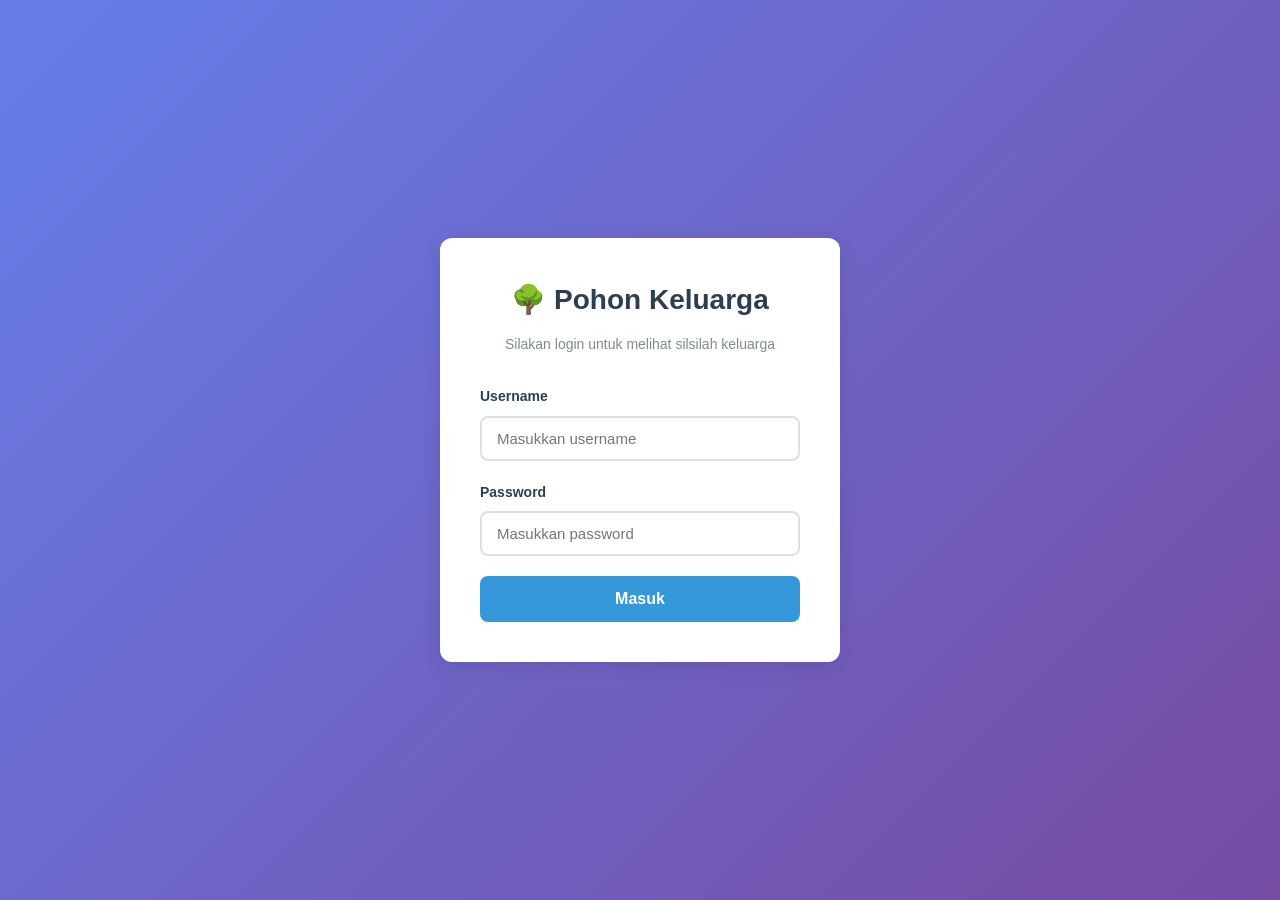
<file: index.html>
<!DOCTYPE html>
<html lang="id">
<head>
    <meta charset="UTF-8">
    <meta name="viewport" content="width=device-width, initial-scale=1.0">
    <title>Login - Pohon Keluarga</title>
    <link rel="stylesheet" href="./css/style.css">
</head>
<body>
    <div class="login-container">
        <div class="login-box">
            <h1>🌳 Pohon Keluarga</h1>
            <p class="subtitle">Silakan login untuk melihat silsilah keluarga</p>
            
            <form id="loginForm">
                <div class="form-group">
                    <label for="username">Username</label>
                    <input 
                        type="text" 
                        id="username" 
                        name="username" 
                        placeholder="Masukkan username" 
                        required
                        autocomplete="username"
                    >
                </div>
                
                <div class="form-group">
                    <label for="password">Password</label>
                    <input 
                        type="password" 
                        id="password" 
                        name="password" 
                        placeholder="Masukkan password" 
                        required
                        autocomplete="current-password"
                    >
                </div>
                
                <button type="submit" class="btn">Masuk</button>
            </form>
            
            <p id="errorMessage" class="error-message"></p>
        </div>
    </div>

    <script src="./js/auth.js"></script>
</body>
</html>
</file>
<file: css/style.css>
/* ============================================
   FAMILY TREE - GLOBAL STYLES
   ============================================ */

:root {
  --primary-color: #2c3e50;
  --secondary-color: #3498db;
  --accent-color: #e74c3c;
  --success-color: #27ae60;
  --bg-color: #f5f7fa;
  --card-bg: #ffffff;
  --text-dark: #2c3e50;
  --text-light: #7f8c8d;
  --border-radius: 12px;
  --shadow: 0 4px 20px rgba(0, 0, 0, 0.1);
  --shadow-hover: 0 8px 30px rgba(0, 0, 0, 0.15);
  --transition: all 0.3s ease;
}

* {
  margin: 0;
  padding: 0;
  box-sizing: border-box;
}

html,
body {
  height: 100%;
  min-height: 100vh;
}
body {
  font-family: "Segoe UI", Tahoma, Geneva, Verdana, sans-serif;
  background-color: var(--bg-color);
  color: var(--text-dark);
  line-height: 1.6;
  min-height: 100vh;
}

/* ============================================
   LOGIN PAGE
   ============================================ */

.login-container {
  display: flex;
  justify-content: center;
  align-items: center;
  min-height: 100vh;
  background: linear-gradient(135deg, #667eea 0%, #764ba2 100%);
  padding: 20px;
}

.login-box {
  background: var(--card-bg);
  padding: 40px;
  border-radius: var(--border-radius);
  box-shadow: var(--shadow);
  width: 100%;
  max-width: 400px;
  text-align: center;
}

.login-box h1 {
  color: var(--primary-color);
  margin-bottom: 10px;
  font-size: 28px;
}

.login-box .subtitle {
  color: var(--text-light);
  margin-bottom: 30px;
  font-size: 14px;
}

.form-group {
  margin-bottom: 20px;
  text-align: left;
}

.form-group label {
  display: block;
  margin-bottom: 8px;
  color: var(--text-dark);
  font-weight: 600;
  font-size: 14px;
}

.form-group input {
  width: 100%;
  padding: 12px 15px;
  border: 2px solid #e0e0e0;
  border-radius: 8px;
  font-size: 15px;
  transition: var(--transition);
}

.form-group input:focus {
  outline: none;
  border-color: var(--secondary-color);
}

.btn {
  width: 100%;
  padding: 14px;
  background: var(--secondary-color);
  color: white;
  border: none;
  border-radius: 8px;
  font-size: 16px;
  font-weight: 600;
  cursor: pointer;
  transition: var(--transition);
}

.btn:hover {
  background: #2980b9;
  transform: translateY(-2px);
}

.error-message {
  color: var(--accent-color);
  margin-top: 15px;
  font-size: 14px;
  display: none;
}

/* ============================================
   DASHBOARD / HEADER
   ============================================ */

.dashboard-header {
  background: var(--primary-color);
  color: white;
  padding: 15px 30px;
  display: flex;
  justify-content: space-between;
  align-items: center;
  box-shadow: 0 2px 10px rgba(0, 0, 0, 0.1);
  position: fixed;
  top: 0;
  left: 0;
  right: 0;
  z-index: 1000;
}

.dashboard-header h1 {
  font-size: 22px;
  font-weight: 600;
}

.header-actions {
  display: flex;
  gap: 15px;
  align-items: center;
}

.btn-logout {
  background: var(--accent-color);
  color: white;
  border: none;
  padding: 8px 20px;
  border-radius: 6px;
  cursor: pointer;
  font-size: 14px;
  transition: var(--transition);
}

.btn-logout:hover {
  background: #c0392b;
}

.generation-legend {
  display: flex;
  gap: 15px;
  font-size: 13px;
}

.legend-item {
  display: flex;
  align-items: center;
  gap: 5px;
}

.legend-color {
  width: 16px;
  height: 16px;
  border-radius: 4px;
}

/* ============================================
   TREE CONTAINER
   ============================================ */

.tree-container {
  width: 100%;
  height: calc(100vh - 70px);
  min-height: 500px;
  margin-top: 80px;
  overflow: hidden;
  position: relative;
  background: #fafbfc;
}


#tree-svg {
  width: 100%;
  height: 100%;
  cursor: grab;
}

#tree-svg:active {
  cursor: grabbing;
}

/* ============================================
   TREE NODE STYLES
   ============================================ */

.node-card {
  cursor: pointer;
  transition: var(--transition);
}

.node-card:hover {
  transform: scale(1.05);
}

.node-rect {
  fill: var(--card-bg);
  stroke: #ddd;
  stroke-width: 2px;
  rx: 10;
  filter: drop-shadow(0 2px 8px rgba(0, 0, 0, 0.1));
  transition: var(--transition);
}

.node-card:hover .node-rect {
  stroke: var(--secondary-color);
  filter: drop-shadow(0 4px 15px rgba(52, 152, 219, 0.3));
}

.node-photo {
  clip-path: circle(35px at 50% 50%);
}

.node-photo-circle {
  fill: #e0e0e0;
}

.node-name {
  font-size: 14px;
  font-weight: 700;
  fill: var(--text-dark);
  text-anchor: middle;
}

.node-gender {
  font-size: 11px;
  fill: var(--text-light);
  text-anchor: middle;
}

.node-generation {
  font-size: 10px;
  font-weight: 600;
  fill: white;
  text-anchor: middle;
}

.generation-badge {
  rx: 8;
}

/* Generation Colors */
.gen-G0 {
  fill: #e74c3c;
}
.gen-G1 {
  fill: #f39c12;
}
.gen-G2 {
  fill: #27ae60;
}
.gen-G3 {
  fill: #3498db;
}

/* Link Styles */
.link {
  fill: none;
  stroke: #bdc3c7;
  stroke-width: 2px;
}

/* ============================================
   ZOOM CONTROLS
   ============================================ */

.zoom-controls {
  position: fixed;
  bottom: 30px;
  right: 30px;
  display: flex;
  flex-direction: column;
  gap: 10px;
  z-index: 1000;
}

.zoom-btn {
  width: 45px;
  height: 45px;
  border-radius: 50%;
  border: none;
  background: var(--card-bg);
  color: var(--primary-color);
  font-size: 20px;
  font-weight: bold;
  cursor: pointer;
  box-shadow: var(--shadow);
  transition: var(--transition);
  display: flex;
  align-items: center;
  justify-content: center;
}

.zoom-btn:hover {
  background: var(--secondary-color);
  color: white;
  transform: scale(1.1);
}

/* ============================================
   MODAL STYLES
   ============================================ */

.modal-overlay {
  position: fixed;
  top: 0;
  left: 0;
  right: 0;
  bottom: 0;
  background: rgba(0, 0, 0, 0.6);
  display: flex;
  justify-content: center;
  align-items: center;
  z-index: 2000;
  opacity: 0;
  visibility: hidden;
  transition: var(--transition);
}

.modal-overlay.active {
  opacity: 1;
  visibility: visible;
}

.modal-content {
  background: var(--card-bg);
  border-radius: var(--border-radius);
  width: 90%;
  max-width: 600px;
  max-height: 90vh;
  overflow-y: auto;
  box-shadow: var(--shadow-hover);
  transform: scale(0.9);
  transition: var(--transition);
}

.modal-overlay.active .modal-content {
  transform: scale(1);
}

.modal-header {
  position: relative;
  padding: 0;
}

.modal-photo-container {
  width: 100%;
  height: 250px;
  background: linear-gradient(135deg, #667eea 0%, #764ba2 100%);
  display: flex;
  justify-content: center;
  align-items: center;
  position: relative;
}

.modal-photo {
  width: 180px;
  height: 180px;
  border-radius: 50%;
  object-fit: cover;
  border: 5px solid white;
  box-shadow: 0 4px 20px rgba(0, 0, 0, 0.2);
}

.modal-close {
  position: absolute;
  top: 15px;
  right: 15px;
  width: 35px;
  height: 35px;
  border-radius: 50%;
  background: rgba(255, 255, 255, 0.9);
  border: none;
  font-size: 20px;
  cursor: pointer;
  display: flex;
  align-items: center;
  justify-content: center;
  transition: var(--transition);
}

.modal-close:hover {
  background: white;
  transform: rotate(90deg);
}

.modal-body {
  padding: 25px 30px;
}

.modal-name {
  font-size: 24px;
  font-weight: 700;
  color: var(--primary-color);
  margin-bottom: 5px;
}

.modal-generation {
  display: inline-block;
  padding: 4px 12px;
  border-radius: 20px;
  font-size: 12px;
  font-weight: 600;
  color: white;
  margin-bottom: 20px;
}

.info-grid {
  display: grid;
  grid-template-columns: 1fr 1fr;
  gap: 15px;
  margin-bottom: 20px;
}

.info-item {
  background: #f8f9fa;
  padding: 12px 15px;
  border-radius: 8px;
}

.info-label {
  font-size: 11px;
  color: var(--text-light);
  text-transform: uppercase;
  letter-spacing: 0.5px;
  margin-bottom: 4px;
}

.info-value {
  font-size: 14px;
  color: var(--text-dark);
  font-weight: 600;
}

.info-full {
  grid-column: 1 / -1;
}

.info-full .info-value {
  line-height: 1.6;
  font-weight: 400;
}

.modal-actions {
  display: flex;
  gap: 10px;
  margin-top: 20px;
  padding-top: 20px;
  border-top: 1px solid #eee;
}

.btn-spouse {
  flex: 1;
  padding: 12px;
  background: var(--secondary-color);
  color: white;
  border: none;
  border-radius: 8px;
  font-size: 14px;
  font-weight: 600;
  cursor: pointer;
  transition: var(--transition);
}

.btn-spouse:hover {
  background: #2980b9;
}

.btn-spouse:disabled {
  background: #bdc3c7;
  cursor: not-allowed;
}

/* ============================================
   RESPONSIVE DESIGN
   ============================================ */

@media (max-width: 768px) {
  .login-box {
    padding: 30px 20px;
  }

  .dashboard-header {
    padding: 12px 15px;
    flex-direction: column;
    gap: 10px;
    height: auto;
  }

  .dashboard-header h1 {
    font-size: 18px;
  }

  .generation-legend {
    font-size: 11px;
    gap: 10px;
  }

  .tree-container {
    height: calc(100vh - 100px);
    margin-top: 100px;
  }

  .modal-content {
    width: 95%;
    max-height: 85vh;
  }

  .modal-photo-container {
    height: 200px;
  }

  .modal-photo {
    width: 150px;
    height: 150px;
  }

  .info-grid {
    grid-template-columns: 1fr;
  }

  .zoom-controls {
    bottom: 15px;
    right: 15px;
  }

  .zoom-btn {
    width: 40px;
    height: 40px;
    font-size: 18px;
  }
}

@media (max-width: 480px) {
  .login-box h1 {
    font-size: 24px;
  }

  .modal-name {
    font-size: 20px;
  }

  .modal-body {
    padding: 20px;
  }
}
</file>
